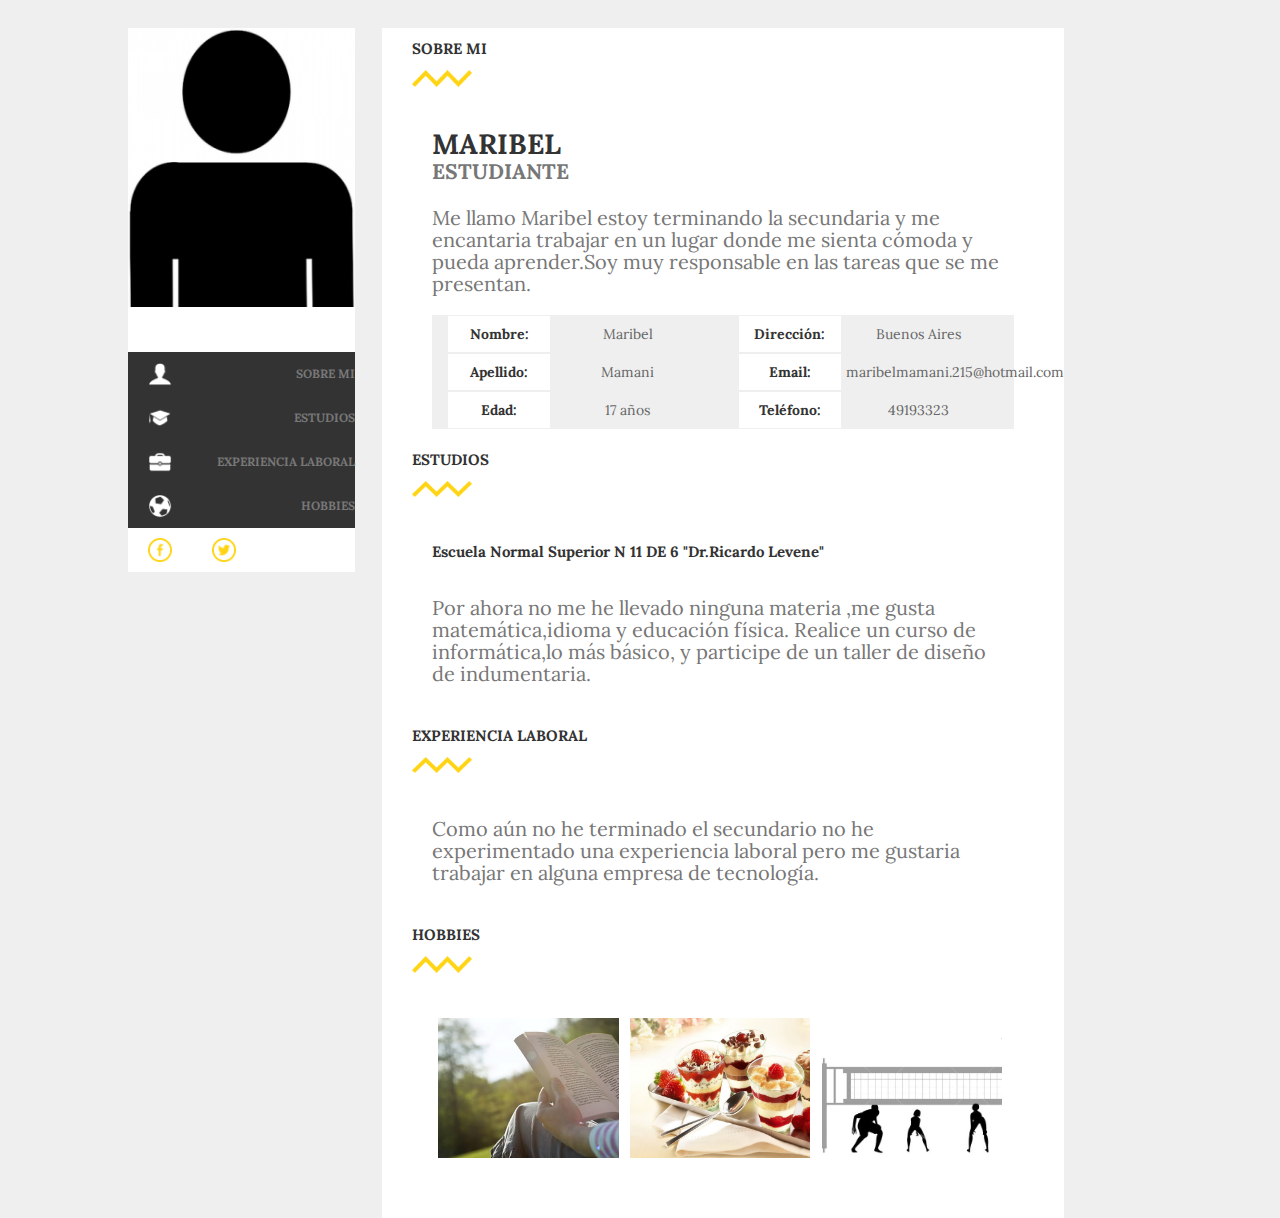
<file: index.html>
<!DOCTYPE html>
<html>
<head> 
	<meta charset="utf-8">
	<title>Cv</title>
	<link rel="stylesheet" type="text/css" href="estilo (2).css">
	<link href="https://fonts.googleapis.com/css?family=Lora" rel="stylesheet">
</head>
<body>
<div class="c-izquierda">
<img src="images/persona.png" class="foto">
<nav class="menu">
	<ul>
		<li class="item">
		  <a href="#sobre-mi" class="w-clearfix hipervinculo"><div class="imagen-sobremi icono"></div><p class="texto-hipervinculo">Sobre Mi</p></a>
		</li>
		<li class="item">
		  <a href="#estudios" class="w-clearfix hipervinculo"><div class="imagen-educacion icono"></div><p class="texto-hipervinculo">Estudios</p></a>
		</li>
		<li class="item">
		  <a href="#experiencia-laboral" class="w-clearfix hipervinculo"><div class="imagen-experiencialaboral icono"></div><p class="texto-hipervinculo">Experiencia laboral</p></a>
		</li>
		<li class="item">
		  <a href="#hobbies" class="w-clearfix hipervinculo"><div class="imagen-hobbie icono"></div><p class="texto-hipervinculo">Hobbies</p></a>
		</li>
	</ul>
</nav>
<div class="redes-sociales w-clearfix">
	<a class="imagen-facebook icono w-clearfix" href="https://www.facebook.com/"></a>
	<a class="imagen-twitter icono w-clearfix" href="https://twitter.com/215Maribel"></a>
</div>
</div>


<div class="c-derecha">
<div id="sobre-mi">
	<h1 class="titulo-seccion">sobre mi</h1>
	<div class="linea"> <img src="images/line.png"></div>
	
</div>
  <section class="sobre-mi" class="w-clearfix">  	
     	<h1 class="nombre">Maribel</h1>
     	<h2 class="profesion">Estudiante</h2>
     	<p>Me llamo Maribel estoy terminando la secundaria y me encantaria trabajar en un lugar donde me sienta cómoda y pueda aprender.Soy muy responsable en las tareas que se me presentan.</p>
     
	 	<ul class="lista1">
 			<li>
 			    <div class="datos">Nombre:</div>
 			    <div class="personales">Maribel</div>
 			</li>
 			<li>
 				<div class="datos">Apellido:</div>
 				<div class="personales">Mamani</div>
 			</li>
 			<li>
 			    <div class="datos">Edad:</div>
 			    <div class="personales">17 años</div>
 			</li>
 		</ul>
 		<ul class="lista2">
 			<li>
 				<div class="datos">Dirección:</div>
 				<div class="personales">Buenos Aires</div>
 			</li>
 			<li>
 				<div class="datos">Email:</div>
 				<div class="personales">maribelmamani.215@hotmail.com</div>
 			</li>
 			<li>
 				<div class="datos">Teléfono:</div>
 				<div class="personales">49193323</div>
 			</li>
	 	</ul>
 </section>

 <div id="estudios">
 	<h1 class="titulo-seccion">estudios</h1>
 	<img src="images/line.png" class="linea">
 </div>

  <section class="estudios" class="w-clearfix">
    <h6>Escuela Normal Superior N 11 DE 6 "Dr.Ricardo Levene"</h6> 
    <p>Por ahora no me he llevado ninguna materia ,me gusta matemática,idioma y educación física.
    Realice un curso de informática,lo más básico, y participe de un taller de diseño de indumentaria. </p>
 </section>

 <div id="experiencia-laboral">
      <h1 class="titulo-seccion">experiencia laboral</h1>
      <img src="images/line.png" class="linea">
 </div>
 <section class="experiencia-laboral" class="w-clearfix">
    <p> Como aún no he terminado el secundario no he experimentado una experiencia laboral pero me gustaria trabajar en alguna empresa de tecnología.</p>
 </section>

<div id="hobbies">
  <h1 class="titulo-seccion">hobbies</h1>
  <img src="images/line.png" class="linea">
</div>
 <section class="hobbies" class="w-clearfix">
 	<div class="leer">
 	 	<div></div>
 	</div>
 	<div class="reposteria"> 
 	    <div></div>
 	</div>
 	<div class="voley"> 
 		<div></div>
 	</div>
 </section>
</div>
</body>
</html>
</file>
<file: estilo (2).css>
html {
	max-height: 100%;
	max-width: 90%;
	box-sizing: border-box;
	margin-left: 50px;
	margin-right: 50px;
}
body {
	font-family: 'Lora', serif;
	font-size: 14px;
	line-height: 20px;
	color: #333;
	min-height: 100%;
	background-color: #efefef;
}

.titulo-seccion {
    font-size: 15px;
    line-height: 22px;
    font-weight: 800;
    text-transform: uppercase;	
    margin-top: 10px;
    margin-bottom: 10px;
    margin-left: 30px;
    margin-right: 10px;
}
.nombre {
    font-size: 28px;
    line-height: 25px;
    text-transform: uppercase;
    margin-top: 0px;
    margin-bottom: 0px;
}
.profesion {
	color: #777;
	font-size: 22px
	font-weight: 500;
    line-height: 30px;
    text-transform: uppercase;
    margin-top: 0px;
}
p {
	font-size: 20px;
	color: #777;
	line-height: 22px;
	font-weight: 300;
}
.datos {
    color: #333;
    font-size: 14px;
    font-weight: 700;
    text-align: center;
    display: inline-block;
    width: 35%;
    padding-top: 8px;
    padding-bottom: 8px;
    background-color: white;
    border-right: grey;
    margin : 1px;

}
.personales {
	color: #666;
	font-size: 14px;
	text-align: center;
	display: inline-block;
	width:50%;
	padding-top: 8px;
	padding-bottom: 8px;
	padding-right: 8px;
	padding-left: 0px;
}
.seccion-titulo {
	border: 1px solid #efefef;
	margin: 40px 10px 2px 40px;
	position: absolute;
 }
 .sobre-mi, .estudios, .experiencia-laboral, .hobbies {
 	margin-top: 40px;
 	margin-bottom: 40px;
 	margin-left: 50px;
 	margin-right: 50px;
 }
 a{
 	text-decoration: none;
 }
 .texto-hipervinculo {
 	font-weight: 700;
 	font-size: 12px;
 	line-height: 44px;
 	text-align: right;
 	text-transform: uppercase;
 	margin: 0px;
}
.item {
	color: #26292e;
	padding: 0px;
	line-height: 44px;
	background-color: #333;
	display: inline-block;
	width: 100%;
	margin-right: 20px;
}

.item:hover {
	background-color: yellow;
}
ul {
	list-style: none;
	padding-left: 0;
}
.hipervinculo:hover .texto-hipervinculo {
	color: white;
}
.menu {
	max-width: 940px;
	margin-right: auto;
	margin-left: auto;
	margin-top: 40px;

}
.c-derecha {
	background-color: white;
	width: 60%;
	float: right;
	margin-right: 130px;
	margin-top: 20px;
	margin-bottom: 40px;
	margin-left: 0px;
}
.c-izquierda {
	width: 20%;
	height: 12%;
	float: left;
	background-color: white;
	margin-left:70px;
	margin-top: 20px;
	margin-bottom: 40px;
	margin-right: 10px;
}

.leer {
	background-image: url("images/leer.jpg");
	width: 100%;
	min-height: 140px;
	width: 31%;
	margin-right: 1%;
	margin-left: 1%;
	float: left;
	background-position: 0;
	background-size: cover;
	font-family: Arial;
	margin-bottom: 60px;
	margin-top: 0px;
}

.reposteria {
	background-image: url("images/reposteria.jpg");
	width: 100%;
	min-height: 140px;
	width: 31%;
	margin-right: 1%;
	margin-left: 1%;
	float: left;
	background-position: 0;
	background-size: cover;
	font-family: Arial;
	margin-bottom: 60px;
	margin-top: 0px;

}

.voley {
	background-image: url("images/voley.jpg"); 
	width: 100%;
	min-height: 140px;
	width: 31%;
	margin-right: 1%;
	margin-left: 1%;
	float: left;
	background-position: 0;
	background-size: cover;
	font-family: Arial;
	margin-bottom: 60px;
	margin-top: 0px;

}
.hipervinculo .w-clearfix:before, .w-clearfix:after {
    content: " ";
    display: table;
}
.w-clearfix:after {
    clear: both;
}
.icono.imagen-sobremi {
	background-image: url("images/sobre-mi-hover.png");
}
.icono.imagen-sobremi:hover {
	background-image: url("images/sobre-mi.png");
}

.icono {
	width: 24px;
	height: 24px;
	float:left;
	background-position: 0px 0px;
	background-size: cover;
	margin: 10px 20px;
}
.icono.imagen-experiencialaboral {
	background-image: url("images/experiencia-laboral-hover.png");
}
.icono.imagen-experiencialaboral:hover {
	background-image: url("images/experiencia-laboral.png");
}
.icono.imagen-educacion {
	background-image: url("images/educacion-hover.png");
}
.icono.imagen-educacion:hover {
	background-image: url("images/educacion.png");
}
.icono.imagen-hobbie {
	background-image: url("images/hobbie-hover.png");
}
.icono.imagen-hobbie:hover {
	background-image: url("images/hobbie.png");
}
.foto {
	width: 100%;
}
ul {
	margin: 0px;
}
.icono.imagen-facebook {
	background-image: url("images/redes-facebook-hover.png");
} 
.icono.imagen-twitter {
	background-image: url("images/redes-twitter-hover.png");
}
.lista1 {
	width: 50%;
	float: left;
	border: 0px solid white;
	text-align: center;
	margin-bottom: 20px;
}
.lista2 {
	width: 50%;
	float: left;
	border: 0px solid white;
	text-align: center;
	margin-bottom: 20px;
}
ul li {
	border-bottom: #efefef;
	background-color: #efefef;
}
img {
	width: 100%;
}
.linea {
	position: relative;
	left: 0px;
	top: 0px;
	width: 60px;
	margin-top: 0px;
	padding-right: 100px;
	padding-left: 10px;
	background-color: #fff;
	margin-left: 20px;
}
h6 {
	text-decoration: none;
	text-transform: capitalize;
	font-size: 15px;
}
</file>
